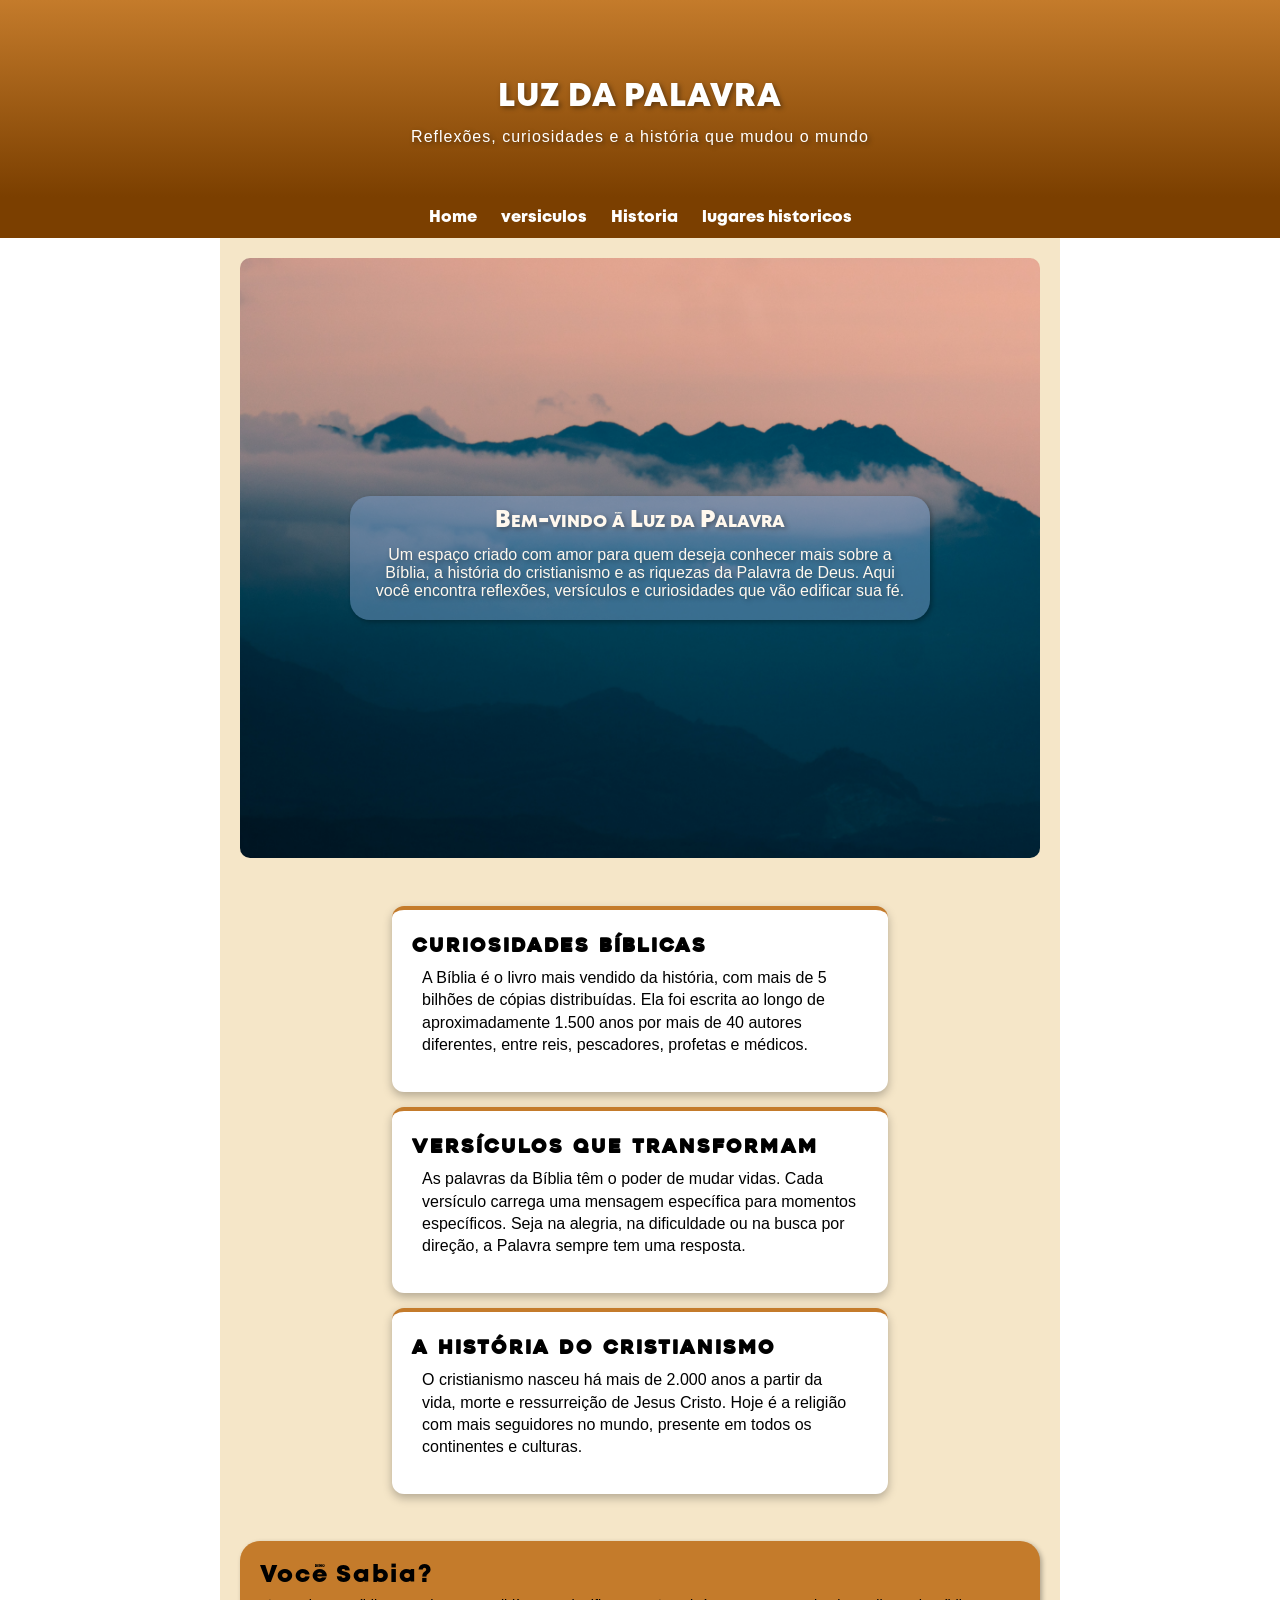
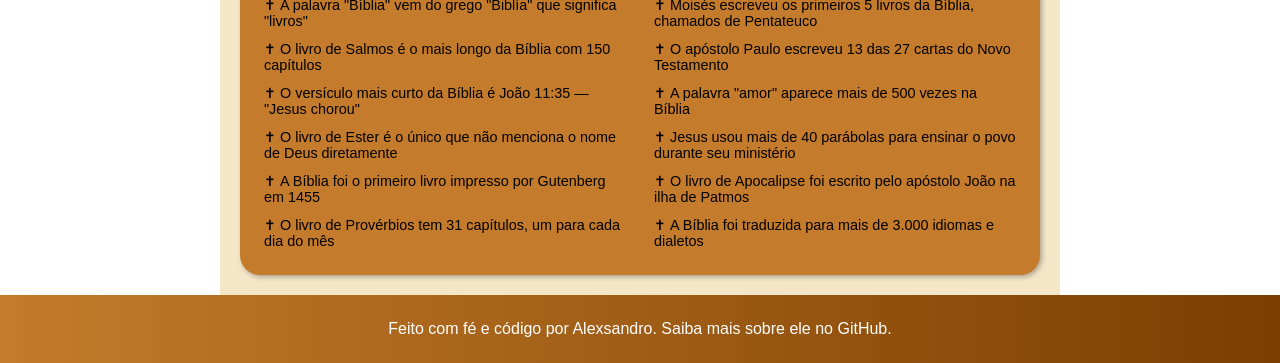
<file: index.html>
<!DOCTYPE html>
<html lang="pt-br">
<head>
    <meta charset="UTF-8">
    <meta name="viewport" content="width=device-width, initial-scale=1.0">
    <title>Curiosidades Biblicas</title>
    <link rel="stylesheet" href="estilo/style.css">
</head>
<body>
    <header>
        <h1>Luz da Palavra</h1>
        <p>Reflexões, curiosidades e a história que mudou o mundo</p>
    </header>
    <nav>
        <a href="index.html">Home</a>
        <a href="versiculos.html">versiculos</a>
        <a href="historia.html">Historia</a>
        <a href="lugares.html">lugares historicos</a>
    </nav>
    <main>
        <section id="hero">
            <div id="hero-conteudo">
                <h1>Bem-vindo à Luz da Palavra</h1>
                <p>Um espaço criado com amor para quem deseja conhecer mais sobre a Bíblia, a história do cristianismo e as riquezas da Palavra de Deus. Aqui você encontra reflexões, versículos e curiosidades que vão edificar sua fé.</p>
            </div>
        </section>
        <section id="cards">
            <div class="card">
                <h3>Curiosidades Bíblicas</h3>
                <p>A Bíblia é o livro mais vendido da história, com mais de 5 bilhões de cópias distribuídas. Ela foi escrita ao longo de aproximadamente 1.500 anos por mais de 40 autores diferentes, entre reis, pescadores, profetas e médicos.</p>
            </div>
            <div  class= "card">
                <h3>Versículos que Transformam</h3>
                <p>As palavras da Bíblia têm o poder de mudar vidas. Cada versículo carrega uma mensagem específica para momentos específicos. Seja na alegria, na dificuldade ou na busca por direção, a Palavra sempre tem uma resposta.</p>
            </div>
            <div  class= "card">
                <h3>A História do Cristianismo</h3>
                <p>O cristianismo nasceu há mais de 2.000 anos a partir da vida, morte e ressurreição de Jesus Cristo. Hoje é a religião com mais seguidores no mundo, presente em todos os continentes e culturas.</p>
            </div>
            </section>
            <aside>
                <h2>Você Sabia?</h2>
                <ul>
                <li>A palavra "Bíblia" vem do grego "Biblía" que significa "livros"</li>
                <li>O livro de Salmos é o mais longo da Bíblia com 150 capítulos</li>
                <li>O versículo mais curto da Bíblia é João 11:35 — "Jesus chorou"</li>
                <li>O livro de Ester é o único que não menciona o nome de Deus diretamente</li>
                <li>A Bíblia foi o primeiro livro impresso por Gutenberg em 1455</li>
                <li>O livro de Provérbios tem 31 capítulos, um para cada dia do mês</li>
                <li>Moisés escreveu os primeiros 5 livros da Bíblia, chamados de Pentateuco</li>
                <li>O apóstolo Paulo escreveu 13 das 27 cartas do Novo Testamento</li>
                <li>A palavra "amor" aparece mais de 500 vezes na Bíblia</li>
                <li>Jesus usou mais de 40 parábolas para ensinar o povo durante seu ministério</li>
                <li>O livro de Apocalipse foi escrito pelo apóstolo João na ilha de Patmos</li>
                <li>A Bíblia foi traduzida para mais de 3.000 idiomas e dialetos  </li>
                </ul>
            </aside>
    </main>
    <footer>
        <p>Feito com fé e código por Alexsandro. Saiba mais sobre ele no <a href="https://github.com/Alexsandro-Augustinho" target="_blank" rel="external">GitHub</a>.</p>
    </footer>
</body>
</html>
</file>
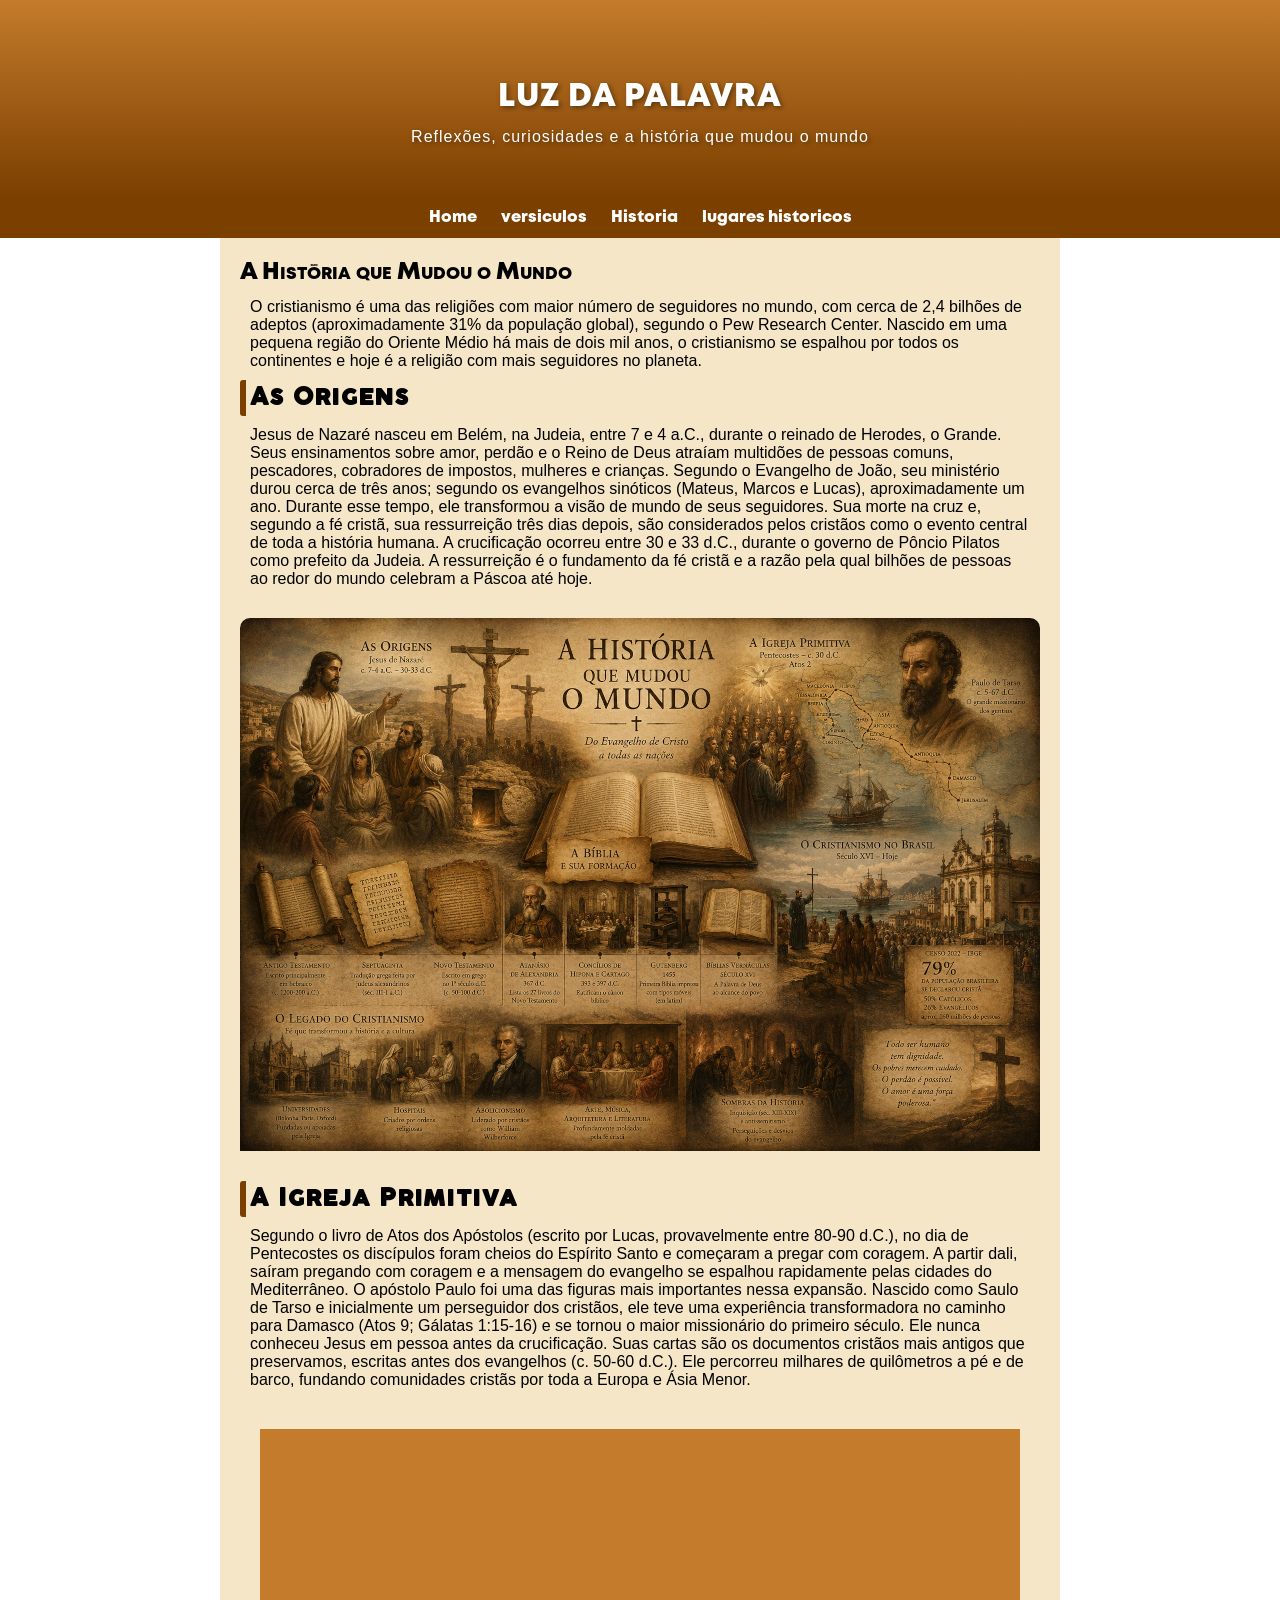
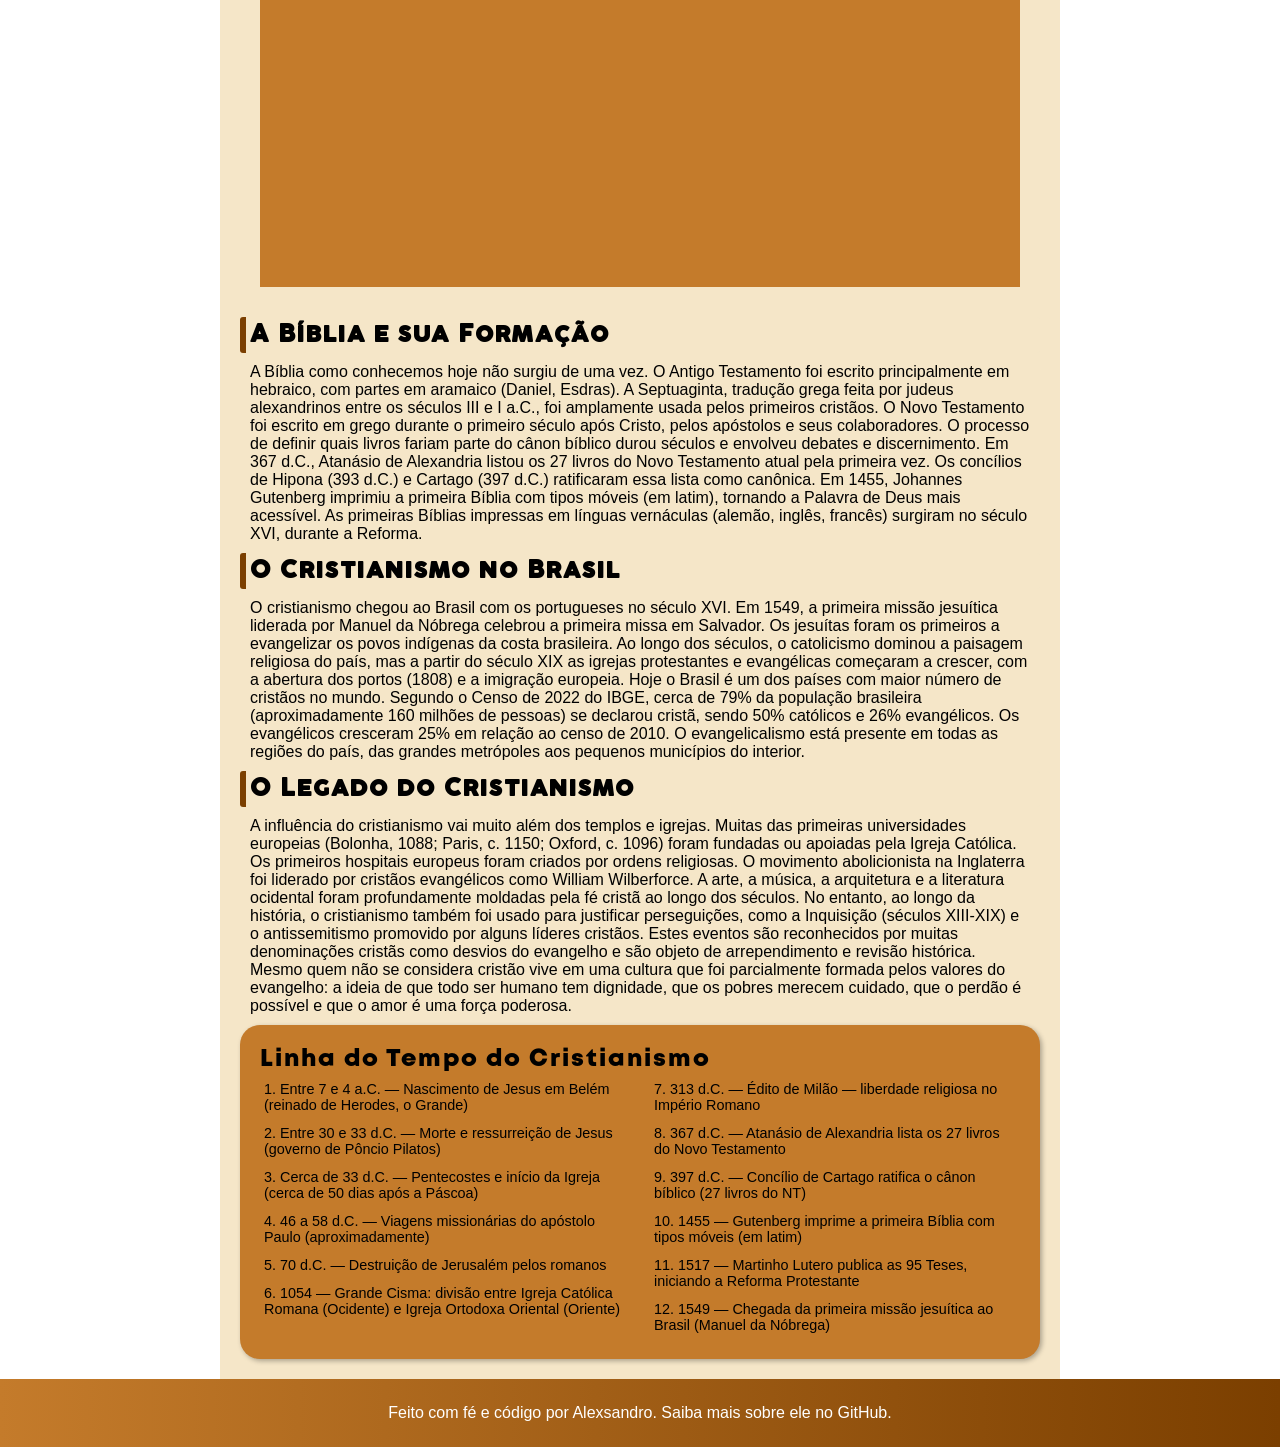
<file: historia.html>
<!DOCTYPE html>
<html lang="pt-br">
<head>
    <meta charset="UTF-8">
    <meta name="viewport" content="width=device-width, initial-scale=1.0">
    <title>Historia do cristianismo</title>
    <link rel="stylesheet" href="estilo/style.css">
</head>
<body>
    <header>
        <h1>Luz da Palavra</h1>
        <p>Reflexões, curiosidades e a história que mudou o mundo</p>
    </header>
    <nav>
        <a href="index.html">Home</a>
        <a href="versiculos.html">versiculos</a>
        <a href="historia.html">Historia</a>
        <a href="lugares.html">lugares historicos</a>
    </nav>
<main>
    <article>
        <h1>A História que Mudou o Mundo</h1>

        <p>O cristianismo é uma das religiões com maior número de seguidores no mundo, com cerca de 2,4 bilhões de adeptos (aproximadamente 31% da população global), segundo o Pew Research Center. Nascido em uma pequena região do Oriente Médio há mais de dois mil anos, o cristianismo se espalhou por todos os continentes e hoje é a religião com mais seguidores no planeta.</p>
        
        <h2>As Origens</h2>

        <p>
            Jesus de Nazaré nasceu em Belém, na Judeia, entre 7 e 4 a.C., durante o reinado de Herodes, o Grande. Seus ensinamentos sobre amor, perdão e o Reino de Deus atraíam multidões de pessoas comuns, pescadores, cobradores de impostos, mulheres e crianças. Segundo o Evangelho de João, seu ministério durou cerca de três anos; segundo os evangelhos sinóticos (Mateus, Marcos e Lucas), aproximadamente um ano. Durante esse tempo, ele transformou a visão de mundo de seus seguidores.
            Sua morte na cruz e, segundo a fé cristã, sua ressurreição três dias depois, são considerados pelos cristãos como o evento central de toda a história humana. A crucificação ocorreu entre 30 e 33 d.C., durante o governo de Pôncio Pilatos como prefeito da Judeia. A ressurreição é o fundamento da fé cristã e a razão pela qual bilhões de pessoas ao redor do mundo celebram a Páscoa até hoje.
        </p>
            <picture>
                <source media="(max-width: 810px)" srcset="images/image-history1.png" type="image/png">
                <img src="images/image-history2.png" alt="descrição da imagem" class="img-grande">
            </picture>
        <h2>A Igreja Primitiva</h2>
        
        <p>
            Segundo o livro de Atos dos Apóstolos (escrito por Lucas, provavelmente entre 80-90 d.C.), no dia de Pentecostes os discípulos foram cheios do Espírito Santo e começaram a pregar com coragem. A partir dali, saíram pregando com coragem e a mensagem do evangelho se espalhou rapidamente pelas cidades do Mediterrâneo.
            O apóstolo Paulo foi uma das figuras mais importantes nessa expansão. Nascido como Saulo de Tarso e inicialmente um perseguidor dos cristãos, ele teve uma experiência transformadora no caminho para Damasco (Atos 9; Gálatas 1:15-16) e se tornou o maior missionário do primeiro século. Ele nunca conheceu Jesus em pessoa antes da crucificação. Suas cartas são os documentos cristãos mais antigos que preservamos, escritas antes dos evangelhos (c. 50-60 d.C.). Ele percorreu milhares de quilômetros a pé e de barco, fundando comunidades cristãs por toda a Europa e Ásia Menor.
        </p>
        <div class="video">
            <iframe width="560" height="315" src="https://www.youtube.com/embed/N2vPGf0rfQ4?si=B82vYdiDFgd4rbsN" title="YouTube video player" frameborder="0" allow="accelerometer; autoplay; clipboard-write; encrypted-media; gyroscope; picture-in-picture; web-share" referrerpolicy="strict-origin-when-cross-origin" allowfullscreen></iframe>
        </div>
        
        <h2>A Bíblia e sua Formação</h2>

        <p>
            A Bíblia como conhecemos hoje não surgiu de uma vez. O Antigo Testamento foi escrito principalmente em hebraico, com partes em aramaico (Daniel, Esdras). A Septuaginta, tradução grega feita por judeus alexandrinos entre os séculos III e I a.C., foi amplamente usada pelos primeiros cristãos. O Novo Testamento foi escrito em grego durante o primeiro século após Cristo, pelos apóstolos e seus colaboradores.
            O processo de definir quais livros fariam parte do cânon bíblico durou séculos e envolveu debates e discernimento. Em 367 d.C., Atanásio de Alexandria listou os 27 livros do Novo Testamento atual pela primeira vez. Os concílios de Hipona (393 d.C.) e Cartago (397 d.C.) ratificaram essa lista como canônica. Em 1455, Johannes Gutenberg imprimiu a primeira Bíblia com tipos móveis (em latim), tornando a Palavra de Deus mais acessível. As primeiras Bíblias impressas em línguas vernáculas (alemão, inglês, francês) surgiram no século XVI, durante a Reforma.
        </p>
        
        <h2>O Cristianismo no Brasil</h2>

        <p>
            O cristianismo chegou ao Brasil com os portugueses no século XVI. Em 1549, a primeira missão jesuítica liderada por Manuel da Nóbrega celebrou a primeira missa em Salvador. Os jesuítas foram os primeiros a evangelizar os povos indígenas da costa brasileira. Ao longo dos séculos, o catolicismo dominou a paisagem religiosa do país, mas a partir do século XIX as igrejas protestantes e evangélicas começaram a crescer, com a abertura dos portos (1808) e a imigração europeia.
            Hoje o Brasil é um dos países com maior número de cristãos no mundo. Segundo o Censo de 2022 do IBGE, cerca de 79% da população brasileira (aproximadamente 160 milhões de pessoas) se declarou cristã, sendo 50% católicos e 26% evangélicos. Os evangélicos cresceram 25% em relação ao censo de 2010. O evangelicalismo está presente em todas as regiões do país, das grandes metrópoles aos pequenos municípios do interior.
        </p>
        
        <h2>O Legado do Cristianismo</h2>

        <p>
            A influência do cristianismo vai muito além dos templos e igrejas. Muitas das primeiras universidades europeias (Bolonha, 1088; Paris, c. 1150; Oxford, c. 1096) foram fundadas ou apoiadas pela Igreja Católica. Os primeiros hospitais europeus foram criados por ordens religiosas. O movimento abolicionista na Inglaterra foi liderado por cristãos evangélicos como William Wilberforce. A arte, a música, a arquitetura e a literatura ocidental foram profundamente moldadas pela fé cristã ao longo dos séculos.
            No entanto, ao longo da história, o cristianismo também foi usado para justificar perseguições, como a Inquisição (séculos XIII-XIX) e o antissemitismo promovido por alguns líderes cristãos. Estes eventos são reconhecidos por muitas denominações cristãs como desvios do evangelho e são objeto de arrependimento e revisão histórica.
            Mesmo quem não se considera cristão vive em uma cultura que foi parcialmente formada pelos valores do evangelho: a ideia de que todo ser humano tem dignidade, que os pobres merecem cuidado, que o perdão é possível e que o amor é uma força poderosa.
        </p>
    </article>
    <aside>
        <h2>Linha do Tempo do Cristianismo</h2>
        <ol>
        <li>
            Entre 7 e 4 a.C. — Nascimento de Jesus em Belém (reinado de Herodes, o Grande)
        </li>
        
        <li>
            Entre 30 e 33 d.C. — Morte e ressurreição de Jesus (governo de Pôncio Pilatos)
        </li>
        
        <li>
            Cerca de 33 d.C. — Pentecostes e início da Igreja (cerca de 50 dias após a Páscoa)
        </li>
        
        <li>
            46 a 58 d.C. — Viagens missionárias do apóstolo Paulo (aproximadamente)
        </li>
        
        <li>
            70 d.C. — Destruição de Jerusalém pelos romanos
        </li>
        
        <li>
            1054 — Grande Cisma: divisão entre Igreja Católica Romana (Ocidente) e Igreja Ortodoxa Oriental (Oriente)
        </li>
        
        <li>
            313 d.C. — Édito de Milão — liberdade religiosa no Império Romano
        </li>
        
        <li>
            367 d.C. — Atanásio de Alexandria lista os 27 livros do Novo Testamento
        </li>
        
        <li>
            397 d.C. — Concílio de Cartago ratifica o cânon bíblico (27 livros do NT)
        </li>
        
        <li>
            1455 — Gutenberg imprime a primeira Bíblia com tipos móveis (em latim)
        </li>
        
        <li>
            1517 — Martinho Lutero publica as 95 Teses, iniciando a Reforma Protestante
        </li>
        
        <li>
            1549 — Chegada da primeira missão jesuítica ao Brasil (Manuel da Nóbrega)
        </li>
        </ol>
    </aside>
</main>
<footer>
    <p>Feito com fé e código por Alexsandro. Saiba mais sobre ele no <a href="https://github.com/Alexsandro-Augustinho" target="_blank" rel="external">GitHub</a>.</p>
</footer>
</body>
</html>
</file>
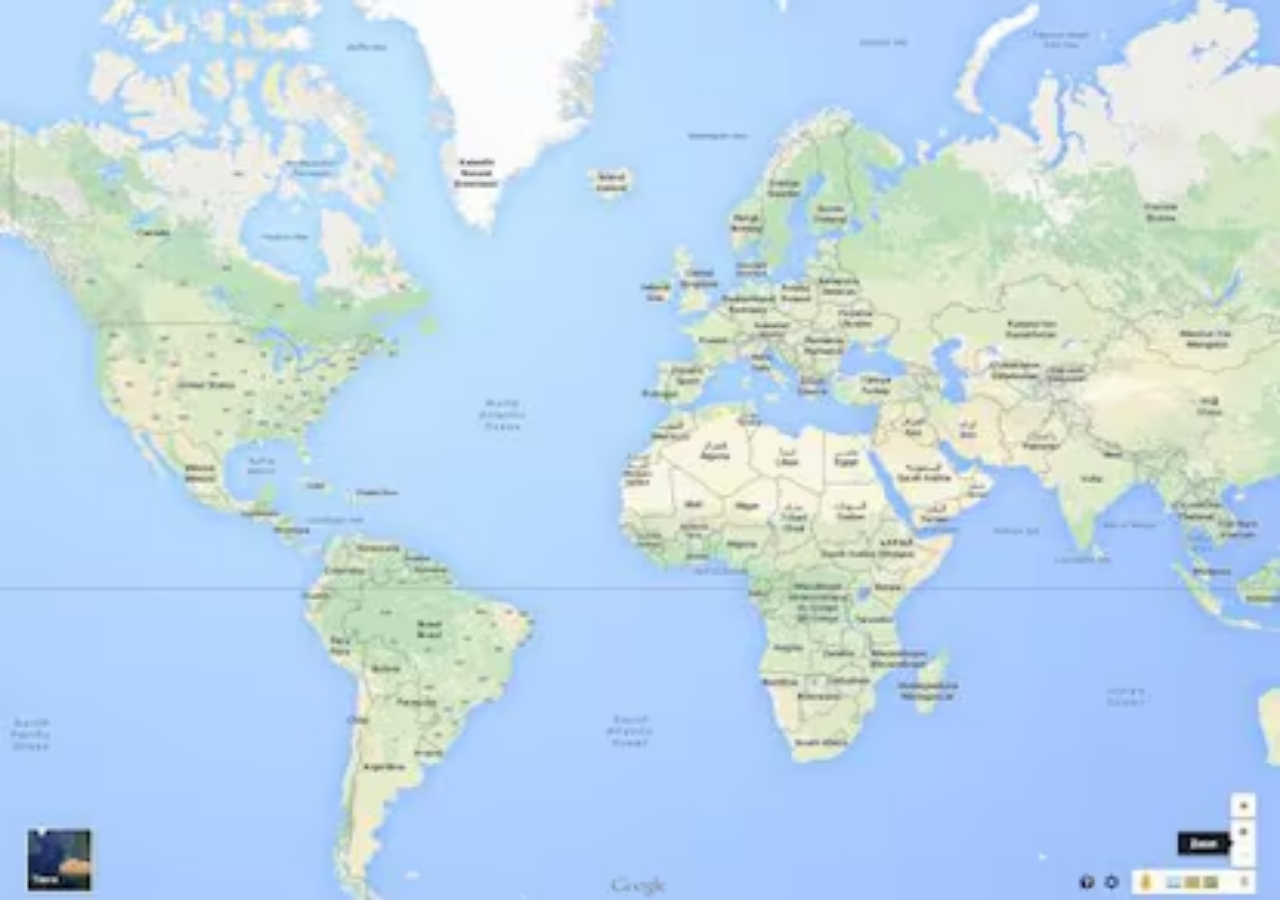
<file: mapa.html>
<!DOCTYPE html>
<html lang="pt-br">
<head>
    <meta charset="UTF-8">
    <meta name="viewport" content="width=device-width, initial-scale=1.0">
    <title>mapa</title>
    <style>
        html, body{
            padding: 0px;
            margin: 0px;
        }
        img{
            width: 100vw;
            height: 100vh;
        }
        ::-webkit-scrollbar{
           width:0px;
        }
    </style>
</head>
<body>
   <img src="images/places/mapa.jpeg" alt=""> 
</body>
</html>
</file>
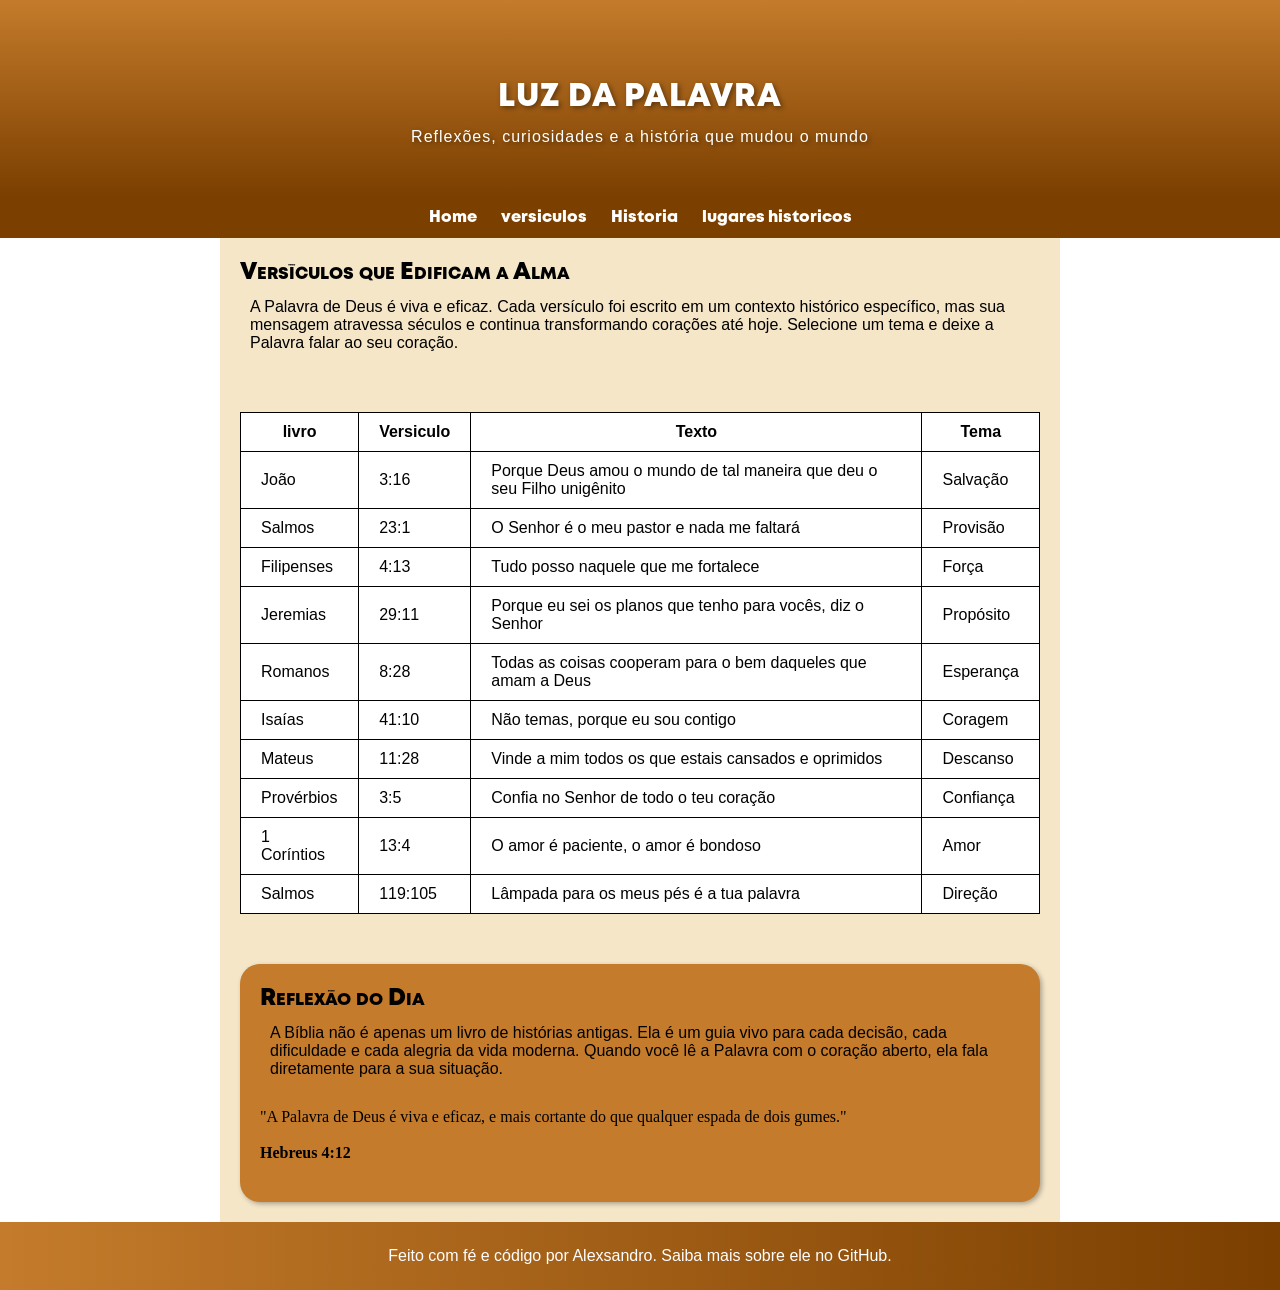
<file: versiculos.html>
<!DOCTYPE html>
<html lang="pt-br">
<head>
    <meta charset="UTF-8">
    <meta name="viewport" content="width=device-width, initial-scale=1.0">
    <title>versiculos</title>
    <link rel="stylesheet" href="estilo/style.css">
</head>
<body>
    <header>
        <h1>Luz da Palavra</h1>
        <p>Reflexões, curiosidades e a história que mudou o mundo</p>
    </header>
    <nav>
        <a href="index.html">Home</a>
        <a href="versiculos.html">versiculos</a>
        <a href="historia.html">Historia</a>
        <a href="lugares.html">lugares historicos</a>
    </nav>
    <main>
        <article>
            <h1>Versículos que Edificam a Alma</h1>
            <p>A Palavra de Deus é viva e eficaz. Cada versículo foi escrito em um contexto histórico específico, mas sua mensagem atravessa séculos e continua transformando corações até hoje. Selecione um tema e deixe a Palavra falar ao seu coração.</p>
        </article>
        <div id="container">
            <table>
                <thead>
                    <tr>
                        <th scope="col">livro</th>
                        <th scope="col">Versiculo</th>
                        <th scope="col">Texto</th>
                        <th scope="col">Tema</th>
                    </tr>
                </thead>
                <tbody>
                    <tr>
                        <td>João</td>
                        <td>3:16</td>
                        <td>Porque Deus amou o mundo de tal maneira que deu o seu Filho unigênito
                        </td>
                        <td>Salvação</td>
                    </tr>
                    <tr>
                        <td>Salmos</td>
                        <td> 23:1</td>
                        <td>O Senhor é o meu pastor e nada me faltará
                        </td>
                        <td>Provisão</td>
                    </tr>
                    <tr>
                        <td>Filipenses</td>
                        <td>4:13</td>
                        <td>Tudo posso naquele que me fortalece</td>
                        <td>Força</td>
                    </tr>
                    <tr>
                        <td>Jeremias</td>
                        <td>29:11</td>
                        <td>Porque eu sei os planos que tenho para vocês, diz o Senhor</td>
                        <td>Propósito</td>
                    </tr>
                    <tr>
                        <td>Romanos</td>
                        <td>8:28 </td>
                        <td> Todas as coisas cooperam para o bem daqueles que amam a Deus </td>
                        <td>Esperança</td>
                    </tr>
                    <tr>
                        <td>Isaías</td>
                        <td>41:10 </td>
                        <td>Não temas, porque eu sou contigo</td>
                        <td>Coragem</td>
                    </tr>
                    <tr>
                        <td>Mateus </td>
                        <td>11:28</td>
                        <td>Vinde a mim todos os que estais cansados e oprimidos </td>
                        <td>Descanso</td>
                    </tr>
                    <tr>
                        <td>Provérbios</td>
                        <td>3:5</td>
                        <td>Confia no Senhor de todo o teu coração</td>
                        <td>Confiança</td>
                    </tr>
                    <tr>
                        <td>1 Coríntios </td>
                        <td>13:4</td>
                        <td> O amor é paciente, o amor é bondoso</td>
                        <td>Amor</td>
                    </tr>
                    <tr>
                        <td>Salmos</td>
                        <td>119:105 </td>
                        <td>Lâmpada para os meus pés é a tua palavra</td>
                        <td>Direção</td>
                    </tr>
                </tbody>
            </table>
        </div>
        <aside>
            <h1>
                Reflexão do Dia
            </h1>
            <p>A Bíblia não é apenas um livro de histórias antigas. Ela é um guia vivo para cada decisão, cada dificuldade e cada alegria da vida moderna. Quando você lê a Palavra com o coração aberto, ela fala diretamente para a sua situação.</p>
            <p><blockquote>"A Palavra de Deus é viva e eficaz, e mais cortante do que qualquer espada de dois gumes."</blockquote><br> <strong>Hebreus 4:12</strong></p>
        </aside>
    </main>
    <footer>
        <p>Feito com fé e código por Alexsandro. Saiba mais sobre ele no <a href="https://github.com/Alexsandro-Augustinho" target="_blank" rel="external">GitHub</a>.</p>
    </footer>
</body>
</html>
</file>
<file: estilo/style.css>
@charset "UTF-8";

@font-face {
    font-family: "heavitas";
    src: url(../fontes/heavitas/Heavitas.ttf) format("truetype");
    font-weight: normal;
    font-style: normal;
}
@font-face {
    font-family: "Eloura";
    src: url(../fontes/Eloura/Eloura\ Sans.otf) format(opentype);
    font-weight: normal;
    font-style: normal;
}
@font-face {
    font-family: "Heavy";
    src: url(../fontes/Mont/Mont-HeavyDEMO.otf) format(opentype);
    font-weight: normal;
    font-style: normal;
}
@font-face {
    font-family: "cocogoose";
    src: url(../fontes/cocogoose/Cocogoose-Pro-Regular-trial.ttf) format(truetype);
    font-weight: normal;
    font-style: normal;
}
*{
    margin: 0px;
    padding: 0px;
    
}

:root{
    --cor01:#7B3F00;
    --cor02:#C47B2B;
    --cor03:#F5E6C8;
    --cor04:#FFF8EE;
    --cor05:#3D1F00;

    --font01: "heavitas", sans-serif;
    --font02: "Eloura", sans-serif;
    --font03: "Heavy", sans-serif;
    --font04: "cocogoose", sans-serif
}
h1{
    font-family: var(--font03);
    font-variant: small-caps;
}
article h2{
    background-color: var(--cor03);
    font-family: var(--font04);
    border-left: 6px solid var(--cor01);
    padding: 4px;
    letter-spacing: 2px;
    border-radius: 3px;
    font-variant: small-caps;
}
p{
    font-family: Arial, Helvetica, sans-serif;
    padding: 10px;
}
header{
    background-image: linear-gradient(to bottom, var(--cor02), var(--cor01));
    text-align: center;
    color: white;
    letter-spacing: 1px;
    text-shadow: 2px 2px 5px rgba(0, 0, 0, 0.411);
    width: 100%;
}
header h1{
    text-transform: uppercase;
    font-family: var(--font03);
    padding-top: 6%;
}

header p{
    font-family: Arial, Helvetica, sans-serif;
    padding-bottom: 4%;
}

nav{
    background-color: var(--cor01);
    text-align: center;
    padding: 10px;
     display: flexbox;
}

nav a{
    color: white;
    text-decoration: none;
    padding-right: 10px ;
    padding-left: 10px;
    font-family: var(--font03);
}

nav >a:hover{
    display: flexbox;
    background-color: var(--cor05);
    padding: 10px;
    padding-left: 15px;
    padding-right: 15px;
    border-radius: 10px;
    transition: 0.3s;
}

main nav{
    background-color:var(--cor02);
    margin: 10px;
}

main nav a{
    display: block;
    background-color: var(--cor01);
    padding: 8px;
    border-radius: 10px;
    margin: 5px;
}

main nav a:hover{
    padding-left: 10px;
    padding-right: 10px;
}
main{
    background-color: var(--cor03);
    max-width: 800px;
    min-width: 260px;
    margin: auto;
    padding: 20px;
    height: auto;
}
/*tabelas*/
body table{
    font-family: Arial, Helvetica, sans-serif;
}
table{
    margin-top: 50px;
    margin-bottom: 50px;
    border-collapse: collapse
}

th,td{
    border: 1px solid black;
    padding: 10px;
    padding-left: 20px;
    padding-right: 20px;
    background-color: white;
}
div#container{
    overflow-x: auto;
}
/* Estilizando a paggina home*/
section#hero{
    background-image: url(../images/fundo01.jpg);
    background-size: cover;
    background-position: center center;
    background-attachment: fixed;
     /*tamanho da secao*/
     height: 600px;

     /*Pai precisa de position relative*/
     position: relative;

     border-radius: 10px;
}

div#hero-conteudo{
    /*Filho tem que ter position absolute*/
    position: absolute;

    /* Mover para o centro do pai*/
    left: 50%;
    top: 50%;

    /* corrigir o posicionamento usando o proprio tamanho*/
     transform: translate(-50%, -50%);

    /* estilo visual */
    text-align: center;
    background-color: rgba(132, 170, 219, 0.432);
    box-shadow: 2px 2px 5px rgba(0, 0, 0, 0.315);
    border-radius: 20px;
    padding: 10px;
    color: var(--cor04);
    text-shadow: 2px 2px 5px rgba(0, 0, 0, 0.349);
    width: 70%;
}

/* -----------Cards----------- */
#cards{
    padding: 40px 20px;
    text-align: center;
}

.card{
   display: inline-block;
   vertical-align: top;
   width: 60%;
   padding: 25px 20px;
   margin: 1%;
   background-color: white;
   border-radius: 12px;
   text-align: left;
   box-shadow: 0px 4px 10px rgba(0, 0, 0,0.267);
   border-top: 4px solid var(--cor02);
   line-height: 140%;
}

.card:hover{
    padding: 30px;
    box-shadow: 0px 0px 20px rgba(0, 0, 0, 0.2);
    transition: 0.5s;
}
div.card > h3{
    font-family: var(--font01);
    letter-spacing: 2px;
    overflow-wrap: break-word;
    
}

div.card > p{
    font-family: Arial, Helvetica, sans-serif;
}

aside{
    background-color: var(--cor02);
    padding: 20px;
    border-radius: 20px;
    text-align: left;
    box-shadow: 2px 2px 5px rgba(0, 0, 0, 0.301);
}

aside ul{
    list-style-type: '\271D\00A0';
    list-style-position: inside;
    columns: 2;
    gap: 20px;
    font-size: 0.9em;
}

aside ol{
    list-style-position: inside;
    columns: 2;
    gap: 20px;
    font-size: 0.9em;
}

aside h2{
    letter-spacing: 2px;
    font-family: var(--font03);
}

aside li{
    font-family: Arial, Helvetica, sans-serif;
    padding: 6px 4px;
    break-inside: avoid;
}
aside ul li:hover {
    transition: 0.5s;
    background-color: rgba(255, 252, 252, 0.2);
    padding-left: 10px;
    border-radius: 10px;
} 
aside ol li:hover{
    transition: 0.5s;
    background-color: rgba(255, 252, 252, 0.2);
    padding-left: 10px;
    border-radius: 10px;
}

/* IMAGENS */
/* imagem grande — ocupa tudo */
article picture img.img-grande {
    width: 100%;
    display: block;
    margin: 20px 0;
}

/* imagem pequena — centralizada e menor */
@media (max-width: 810px) {
    article picture img.img-grande {
        width: 60%;
        margin: 20px auto;
    }
}

img{ 
    max-width: 100%;
    display: block;
    margin: auto;
    padding-bottom: 10px;
    border-radius: 10px; 
}
/*centralizando o video*/
div.video{
    background-color: var(--cor02);
    margin: 30px 20px;
    padding: 10px;
    position: relative;
    padding-bottom: 56%;
}

div.video > iframe{
    position: absolute;
    top: 0%;
    left: 0%;
    width: 100%;
    height: 100%;
}

footer{
    background-image: linear-gradient(to left, var(--cor01), var(--cor02));
    padding: 15px;
    color: white;
    text-align: center;
}
footer p{
    font-family: Arial, Helvetica, sans-serif;
}

footer a{
    color: white;
    text-decoration: none;
    transition: 0.5s;
}
footer a:hover{
    background-color: var(--cor03);
    padding: 10px;
    color: var(--cor05);
    border-radius: 10px;
    font-weight: bolder;
    box-shadow: 0px 5px 5px rgba(0, 0, 0, 0.144);
}
iframe{
    display: block;
    margin: auto;
    height: 80px;
    max-width: 100%;  
}
</file>
